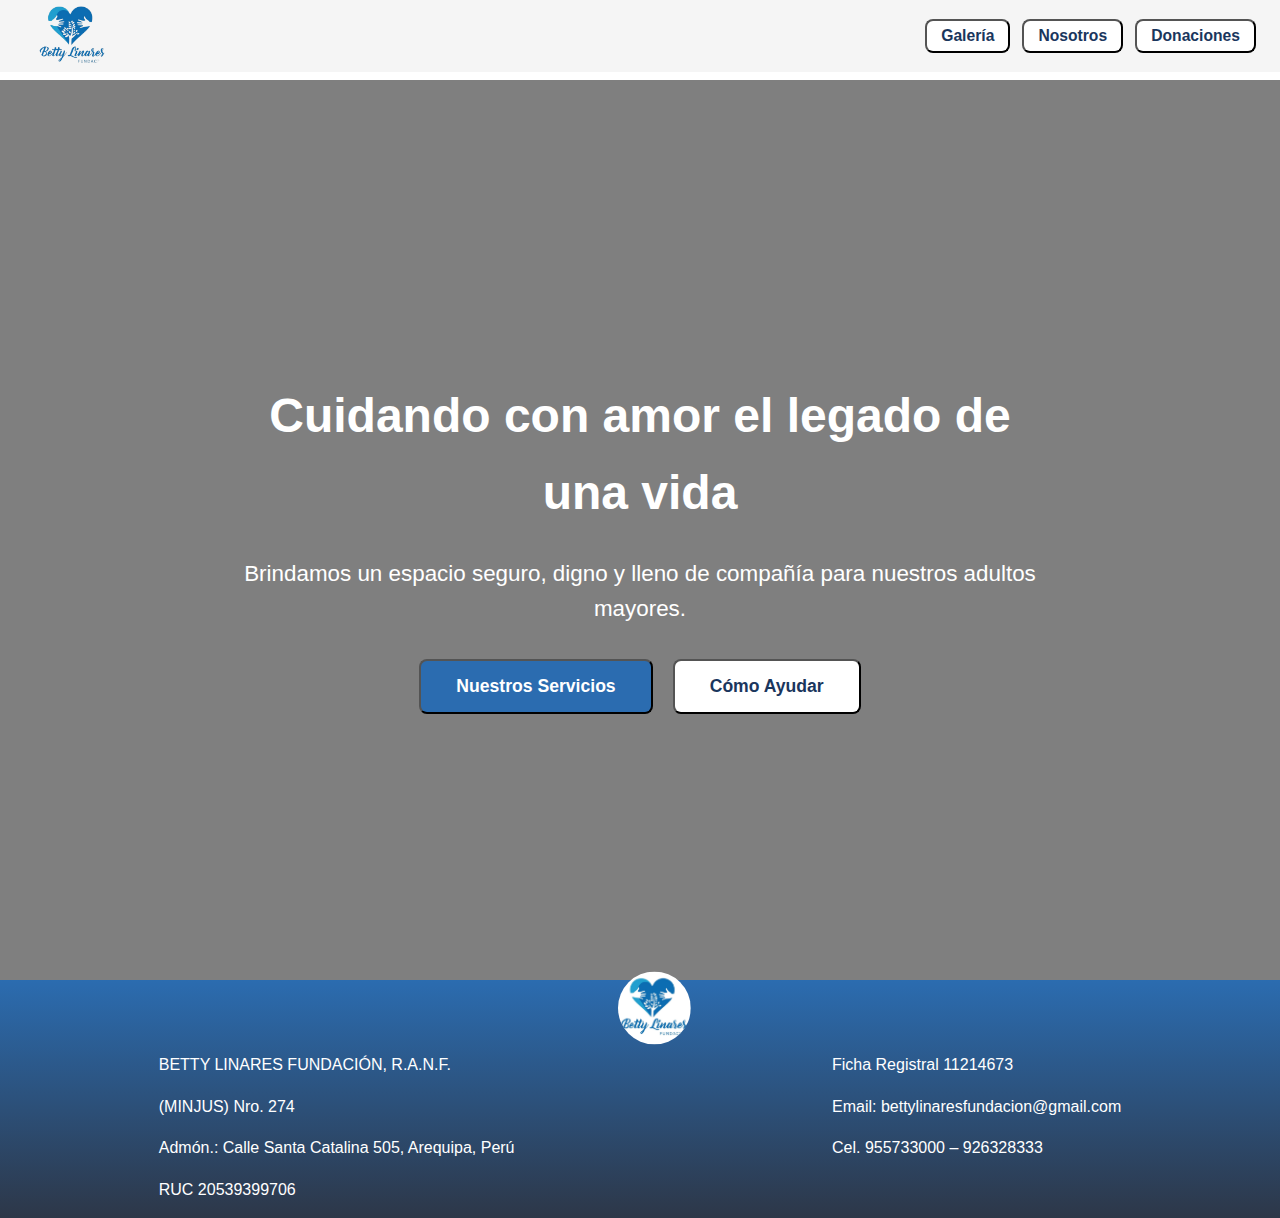
<file: index.html>
<!DOCTYPE html>
<html lang="es">

<head>
    <meta charset="UTF-8">
    <meta name="viewport" content="width=device-width, initial-scale=1.0">
    <link rel="shortcut icon" href="./recursos/imagenes/logo/logo_.jpeg">
    <link rel="stylesheet" href="./recursos/estilos/estilos.css">
    <title>Fundación Betty Linares</title>
</head>

<body>
    <header>
        <nav class="navbar">
            <img class="logo" src="./recursos/imagenes/logo/logo_preview.png" alt="Logo Fundación Betty Linares">
            <button class="navbar-toggle" aria-label="Abrir menú" aria-expanded="false">
                <span></span>
                <span></span>
                <span></span>
            </button>
            <div class="navbar-links">
                <button id="galeria" data-url="./recursos/vistas/galeria.html" class="btn btn-secondary">Galería</button>
                <button id="nosotros" data-url="./recursos/vistas/nosotros.html" class="btn btn-secondary">Nosotros</button>
                <button id="donaciones" data-url="./recursos/vistas/donaciones.html" class="btn btn-secondary">Donaciones</button>
            </div>
        </nav>
    </header>

    <section class="hero">
        <div class="hero-content">
            <h1>Cuidando con amor el legado de una vida</h1>
            <p>Brindamos un espacio seguro, digno y lleno de compañía para nuestros adultos mayores.</p>

            <div class="cta-group">
                <button id="servicios" data-url="./recursos/vistas/servicios.html" class="btn btn-primary">Nuestros Servicios</button>
                <button id="contacto" data-url="./recursos/vistas/ayudar.html" class="btn btn-secondary">Cómo Ayudar</button>
            </div>
        </div>
    </section>

    <footer>
        <img src="./recursos/imagenes/logo/logo_.jpeg" alt="" class="logo">
        <div class="contenedor_footer_div">
            <div class="footer_div">
                <p>BETTY LINARES FUNDACIÓN, R.A.N.F.
                <p>(MINJUS) Nro. 274</p>
                <p>Admón.: Calle Santa Catalina 505, Arequipa, Perú</p>
                <p>RUC 20539399706</p>
            </div>
            <div class="footer_div">
                <p>Ficha Registral 11214673</p>
                <p>Email:  bettylinaresfundacion@gmail.com</p>
                <p>Cel. 955733000 – 926328333</p>
            </div>
        </div>
    </footer>


    <script src="./recursos/funcionalidades/app.js"></script>
</body>

</html>
</file>
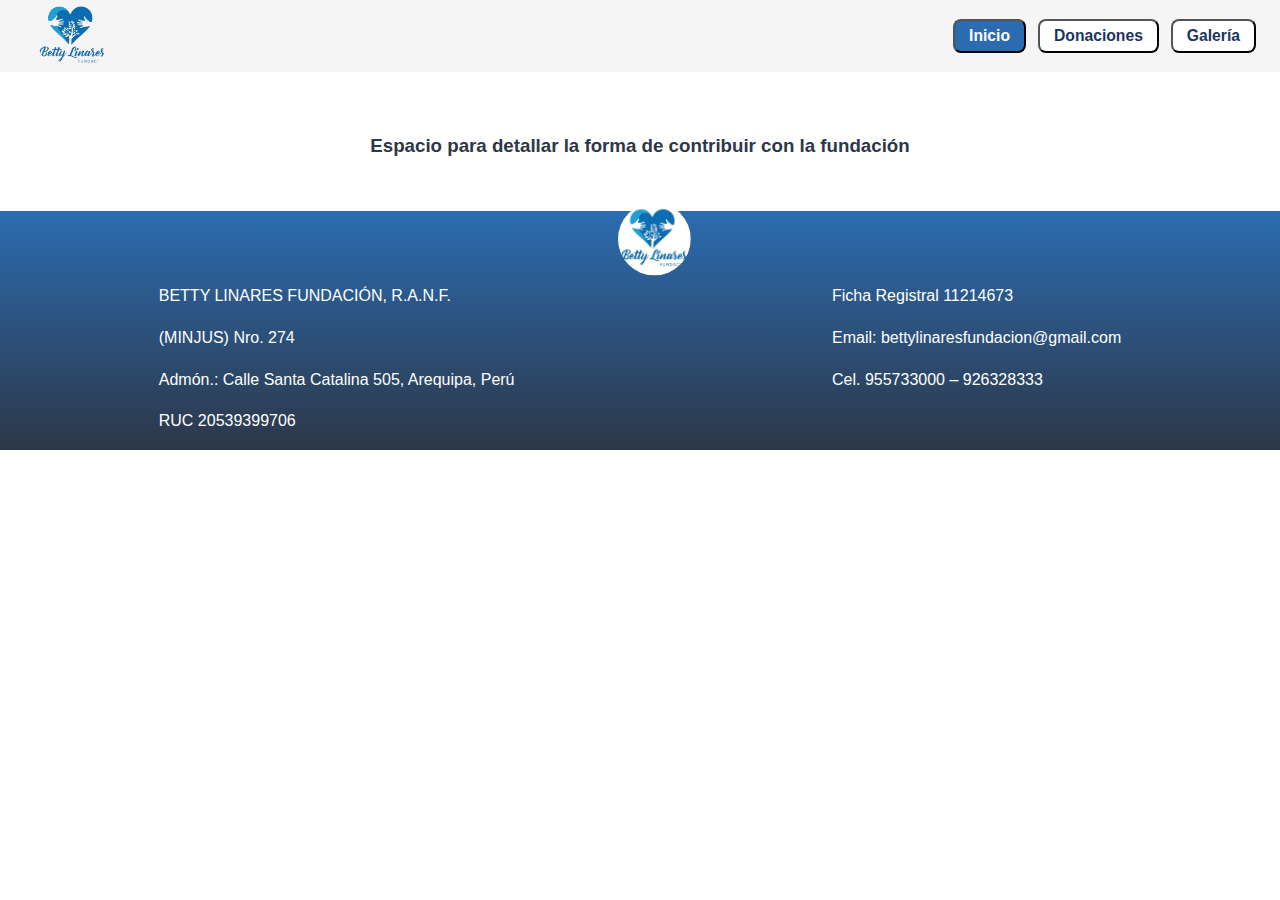
<file: recursos/vistas/ayudar.html>
<!DOCTYPE html>
<html lang="es">
<head>
    <meta charset="UTF-8">
    <meta name="viewport" content="width=device-width, initial-scale=1.0">
    <link rel="shortcut icon" href="../imagenes/logo/logo_preview.png">
    <link rel="stylesheet" href="../estilos/estilos.css">
    <title>Fundación Betty Linares</title>
</head>
<body>
    <header>
        <nav class="navbar">
            <img class="logo" src="../imagenes/logo/logo_preview.png" alt="Logo Fundación Betty Linares">
            <button class="navbar-toggle" aria-label="Abrir menú" aria-expanded="false">
                <span></span>
                <span></span>
                <span></span>
            </button>
            <div class="navbar-links">
                <button id="inicio" data-url="../../index.html" class="btn btn-primary">Inicio</button>
                <button id="nosotros" data-url="./donaciones.html" class="btn btn-secondary">Donaciones</button>
                <button id="galeria" data-url="./galeria.html" class="btn btn-secondary">Galería</button>
            </div>
        </nav>
    </header>

    <main>
        <section class="galeria">
            <div class="titulo"><h3>Espacio para detallar la forma de contribuir con la fundación</h3></div>
        </section>
    </main>
    
    <footer>
        <img src="../imagenes/logo/logo_.jpeg" alt="" class="logo">
        <div>
            <div>
                <p>BETTY LINARES FUNDACIÓN, R.A.N.F.
                <p>(MINJUS) Nro. 274</p>
                <p>Admón.: Calle Santa Catalina 505, Arequipa, Perú</p>
                <p>RUC 20539399706</p>
            </div>
            <div >
                <p>Ficha Registral 11214673</p>
                <p>Email:  bettylinaresfundacion@gmail.com</p>
                <p>Cel. 955733000 – 926328333</p>
            </div>
        </div>
    </footer>

    <script src="../funcionalidades/app.js"></script>
</body>
</html>
</file>
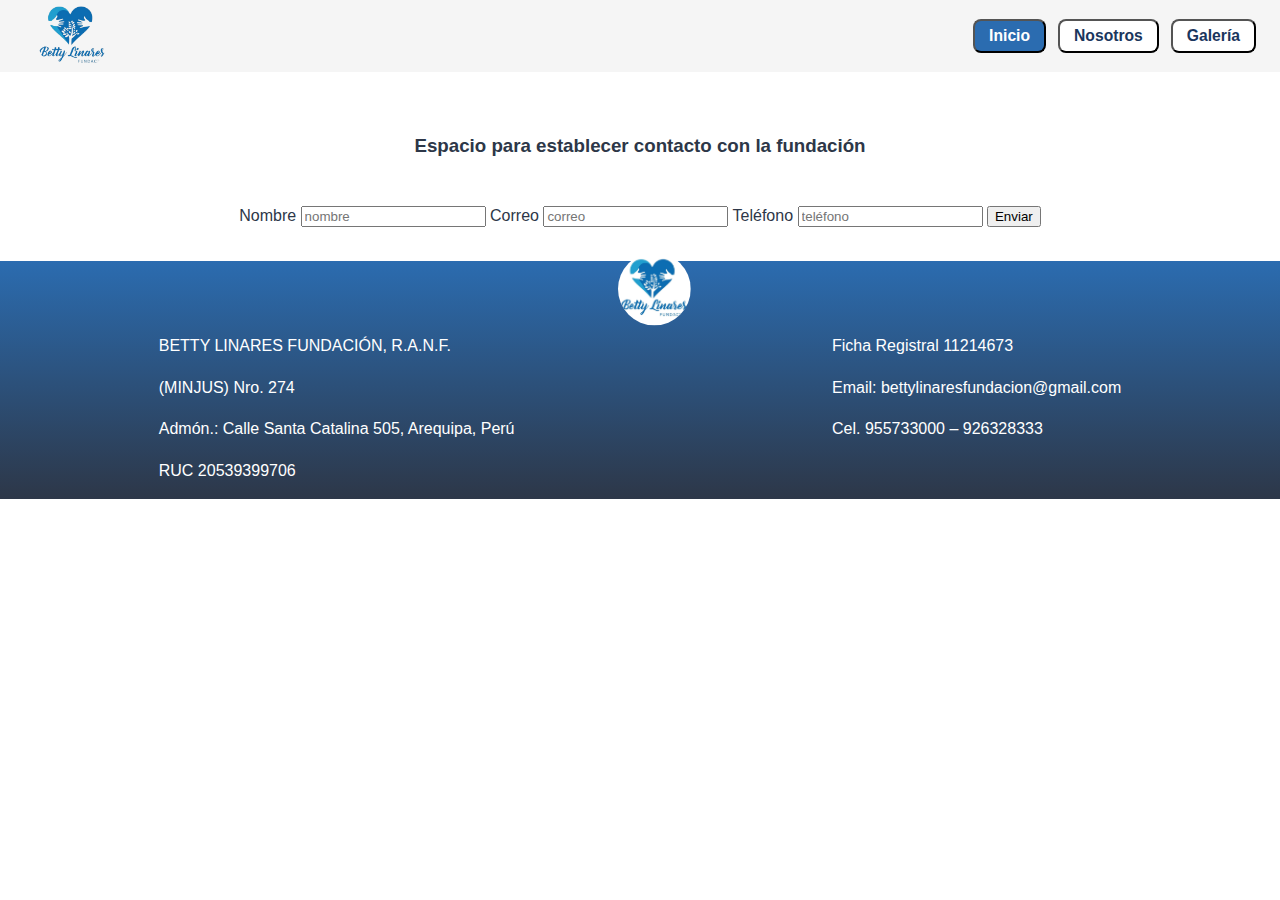
<file: recursos/vistas/contacto.html>
<!DOCTYPE html>
<html lang="es">
<head>
    <meta charset="UTF-8">
    <meta name="viewport" content="width=device-width, initial-scale=1.0">
    <link rel="shortcut icon" href="../imagenes/logo/logo_preview.png">
    <link rel="stylesheet" href="../estilos/estilos.css">
    <title>Fundación Betty Linares</title>
</head>
<body>
    <header>
        <nav class="navbar">
            <img class="logo" src="../imagenes/logo/logo_preview.png" alt="Logo Fundación Betty Linares">
            <button class="navbar-toggle" aria-label="Abrir menú" aria-expanded="false">
                <span></span>
                <span></span>
                <span></span>
            </button>
            <div class="navbar-links">
                <button id="inicio" data-url="../../index.html" class="btn btn-primary">Inicio</button>
                <button id="nosotros" data-url="./nosotros.html" class="btn btn-secondary">Nosotros</button>
                <button id="galeria" data-url="./galeria.html" class="btn btn-secondary">Galería</button>
            </div>
        </nav>
    </header>

    <section class="galeria">
        <div class="titulo"><h3>Espacio para establecer contacto con la fundación</h3></div>
        <form action="">
            <label for="nombre">Nombre</label>
            <input type="text" placeholder="nombre" name="nombre" id="nombre">
            <label for="correo">Correo</label>
            <input type="email" placeholder="correo" name="correo" id="correo">
            <label for="tel">Teléfono</label>
            <input type="tel" placeholder="teléfono" name="tel" id="tel">
            <button>Enviar</button>
        </form>
    </section>
    
    <footer>
        <img src="../imagenes/logo/logo_.jpeg" alt="" class="logo">
        <div>
            <div>
                <p>BETTY LINARES FUNDACIÓN, R.A.N.F.
                <p>(MINJUS) Nro. 274</p>
                <p>Admón.: Calle Santa Catalina 505, Arequipa, Perú</p>
                <p>RUC 20539399706</p>
            </div>
            <div >
                <p>Ficha Registral 11214673</p>
                <p>Email:  bettylinaresfundacion@gmail.com</p>
                <p>Cel. 955733000 – 926328333</p>
            </div>
        </div>
    </footer>

    <script src="../funcionalidades/app.js"></script>
</body>
</html>
</file>
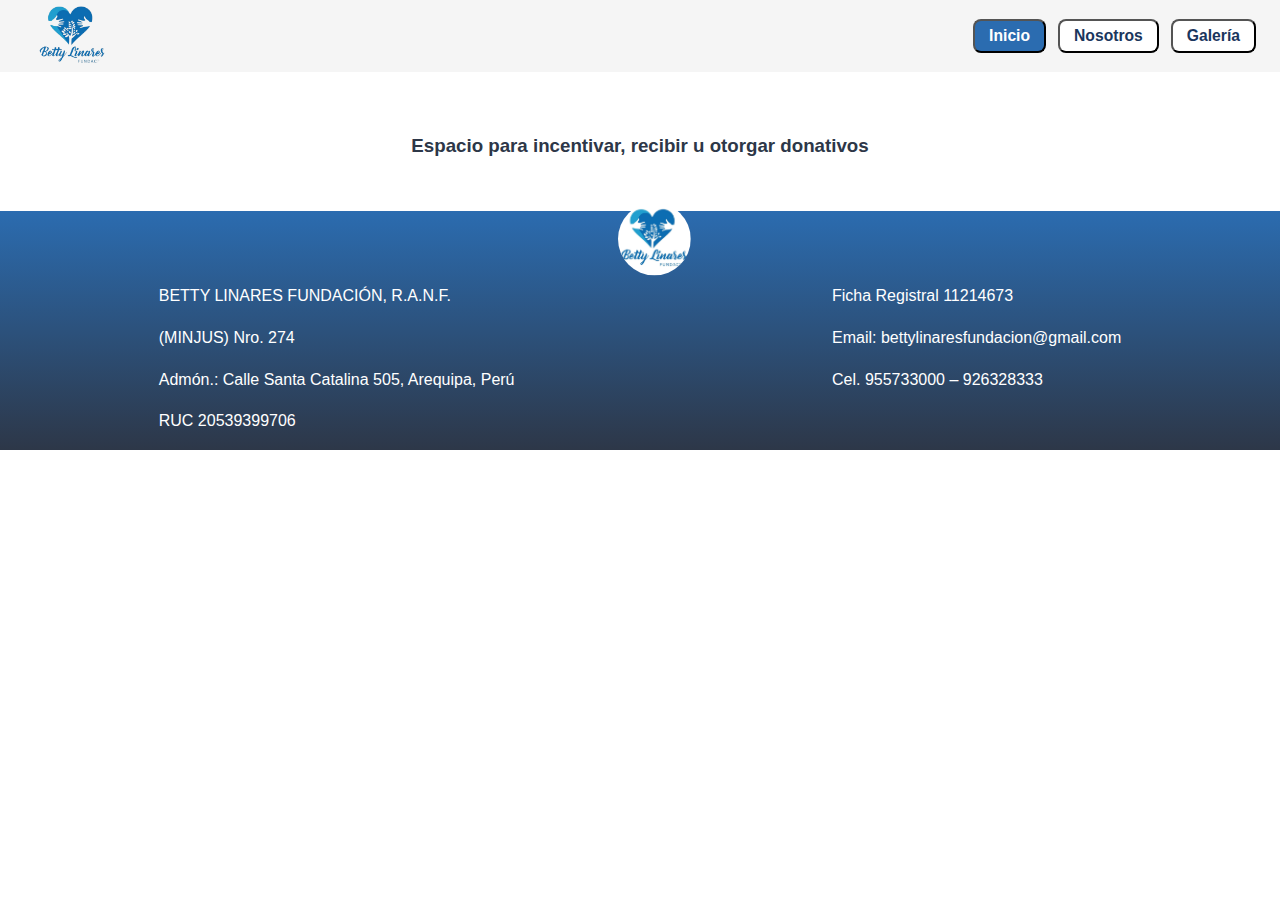
<file: recursos/vistas/donaciones.html>
<!DOCTYPE html>
<html lang="es">
<head>
    <meta charset="UTF-8">
    <meta name="viewport" content="width=device-width, initial-scale=1.0">
    <link rel="shortcut icon" href="../imagenes/logo/logo_preview.png">
    <link rel="stylesheet" href="../estilos/estilos.css">
    <title>Fundación Betty Linares</title>
</head>
<body>
    <header>
        <nav class="navbar">
            <img class="logo" src="../imagenes/logo/logo_preview.png" alt="Logo Fundación Betty Linares">
            <button class="navbar-toggle" aria-label="Abrir menú" aria-expanded="false">
                <span></span>
                <span></span>
                <span></span>
            </button>
            <div class="navbar-links">
                <button id="inicio" data-url="../../index.html" class="btn btn-primary">Inicio</button>
                <button id="nosotros" data-url="./nosotros.html" class="btn btn-secondary">Nosotros</button>
                <button id="galeria" data-url="./galeria.html" class="btn btn-secondary">Galería</button>
            </div>
        </nav>
    </header>

    <section class="galeria">
        <div class="titulo"><h3>Espacio para incentivar, recibir u otorgar donativos</h3></div>
    </section>

    <footer>
        <img src="../imagenes/logo/logo_.jpeg" alt="" class="logo">
        <div>
            <div>
                <p>BETTY LINARES FUNDACIÓN, R.A.N.F.
                <p>(MINJUS) Nro. 274</p>
                <p>Admón.: Calle Santa Catalina 505, Arequipa, Perú</p>
                <p>RUC 20539399706</p>
            </div>
            <div >
                <p>Ficha Registral 11214673</p>
                <p>Email:  bettylinaresfundacion@gmail.com</p>
                <p>Cel. 955733000 – 926328333</p>
            </div>
        </div>
    </footer>

    <script src="../funcionalidades/app.js"></script>
</body>
</html>
</file>
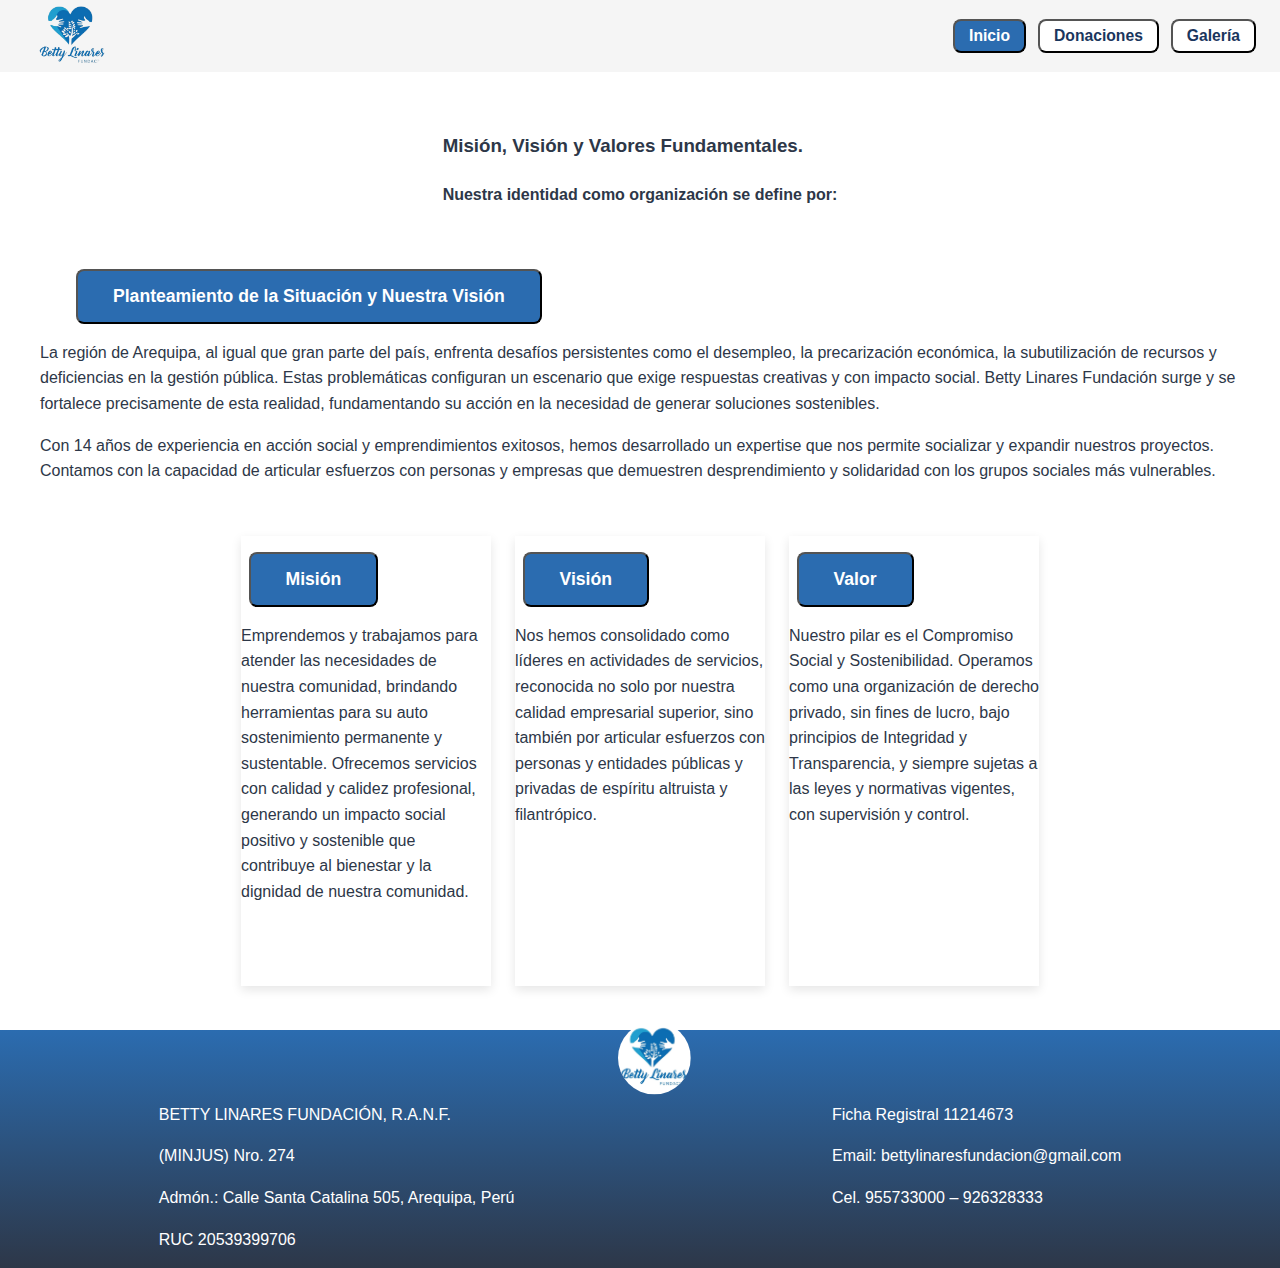
<file: recursos/vistas/nosotros.html>
<!DOCTYPE html>
<html lang="es">
<head>
    <meta charset="UTF-8">
    <meta name="viewport" content="width=device-width, initial-scale=1.0">
    <link rel="shortcut icon" href="../imagenes/logo/logo_preview.png">
    <link href="https://cdn.jsdelivr.net/npm/bootstrap@5.3.8/dist/css/bootstrap.min.css" rel="stylesheet" integrity="sha384-sRIl4kxILFvY47J16cr9ZwB07vP4J8+LH7qKQnuqkuIAvNWLzeN8tE5YBujZqJLB" crossorigin="anonymous">
    <link rel="stylesheet" href="../estilos/estilos.css">
    <title>Fundación Betty Linares</title>
</head>
<body>
    <header>
        <nav class="navbar">
            <img class="logo" src="../imagenes/logo/logo_preview.png" alt="Logo Fundación Betty Linares">
            <button class="navbar-toggle" aria-label="Abrir menú" aria-expanded="false">
                <span></span>
                <span></span>
                <span></span>
            </button>
            <div class="navbar-links">
                <button id="inicio" data-url="../../index.html" class="btn btn-primary">Inicio</button>
                <button id="nosotros" data-url="./donaciones.html" class="btn btn-secondary">Donaciones</button>
                <button id="galeria" data-url="./galeria.html" class="btn btn-secondary">Galería</button>
            </div>
        </nav>
    </header>

    <section class="galeria">
        <div class="titulo">
            <h3>Misión, Visión y Valores Fundamentales.</h3>    
            <h4>Nuestra identidad como organización se define por:</h4>
        </div>

        <div class="nosotros">
            <p class="d-inline-flex gap-5">
                <button class="btn btn-primary" type="button">Planteamiento de la Situación y Nuestra Visión</button>
            </p>
            <div class="col">
                <div class="card card-body">
                    <p loading="lazy">La región de Arequipa, al igual que gran parte del país, enfrenta desafíos persistentes como el desempleo, la precarización económica, la subutilización de recursos y deficiencias en la gestión pública. Estas problemáticas configuran un escenario que exige respuestas creativas y con impacto social. Betty Linares Fundación surge y se fortalece precisamente de esta realidad, fundamentando su acción en la necesidad de generar soluciones sostenibles.</p>
                    <p>Con 14 años de experiencia en acción social y emprendimientos exitosos, hemos desarrollado un expertise que nos permite socializar y expandir nuestros proyectos. Contamos con la capacidad de articular esfuerzos con personas y empresas que demuestren desprendimiento y solidaridad con los grupos sociales más vulnerables.</p>
                </div>
            </div>
        </div>

        <div class="contenedor_nosotros">
            <div class="grid_nosotros">
                <div class="item_nosotros">
                    <p class="d-inline-flex gap-5 boton_mvv">
                        <button class="btn btn-primary" type="button" data-bs-toggle="collapse" data-bs-target="#collapseExample" aria-expanded="false" aria-controls="collapseExample">Misión</button>
                    </p>
                    <div class="collapse" id="collapseExample">
                        <div class="card card-body nosotros">
                            <p loading="lazy">Emprendemos y trabajamos para atender las necesidades de nuestra comunidad, brindando herramientas para su auto sostenimiento permanente y sustentable. Ofrecemos servicios con calidad y calidez profesional, generando un impacto social positivo y sostenible que contribuye al bienestar y la dignidad de nuestra comunidad.</p>
                        </div>
                    </div>
                </div>

                <div class="item_nosotros">
                    <p class="d-inline-flex gap-1">
                        <button class="btn btn-primary" type="button" data-bs-toggle="collapse" data-bs-target="#collapseExample_2" aria-expanded="false" aria-controls="collapseExample">Visión</button>
                    </p>
                    <div class="collapse" id="collapseExample_2">
                        <div class="card card-body nosotros">
                            <p loading="lazy">Nos hemos consolidado como líderes en actividades de servicios, reconocida no solo por nuestra calidad empresarial superior, sino también por articular esfuerzos con personas y entidades públicas y privadas de espíritu altruista y filantrópico.</p>
                        </div>
                    </div>
                </div>

                <div class="item_nosotros">
                    <p class="d-inline-flex gap-1">
                        <button class="btn btn-primary" type="button" data-bs-toggle="collapse" data-bs-target="#collapseExample_3" aria-expanded="false" aria-controls="collapseExample">Valor</button>
                    </p>
                    <div class="collapse" id="collapseExample_3">
                        <div class="card card-body nosotros">
                            <p loading="lazy">Nuestro pilar es el Compromiso Social y Sostenibilidad. Operamos como una organización de derecho privado, sin fines de lucro, bajo principios de Integridad y Transparencia, y siempre sujetas a las leyes y normativas vigentes, con supervisión y control.</p>
                        </div>
                    </div>
                </div>
            </div>
        </div>
    </section>

    <footer>
        <img src="../imagenes/logo/logo_.jpeg" alt="" class="logo">
        <div>
            <div>
                <p>BETTY LINARES FUNDACIÓN, R.A.N.F.
                <p>(MINJUS) Nro. 274</p>
                <p>Admón.: Calle Santa Catalina 505, Arequipa, Perú</p>
                <p>RUC 20539399706</p>
            </div>
            <div >
                <p>Ficha Registral 11214673</p>
                <p>Email:  bettylinaresfundacion@gmail.com</p>
                <p>Cel. 955733000 – 926328333</p>
            </div>
        </div>
    </footer>

    <script src="https://cdn.jsdelivr.net/npm/bootstrap@5.3.8/dist/js/bootstrap.bundle.min.js" integrity="sha384-FKyoEForCGlyvwx9Hj09JcYn3nv7wiPVlz7YYwJrWVcXK/BmnVDxM+D2scQbITxI" crossorigin="anonymous"></script>
    <script src="../funcionalidades/app.js"></script>
</body>
</html>
</file>
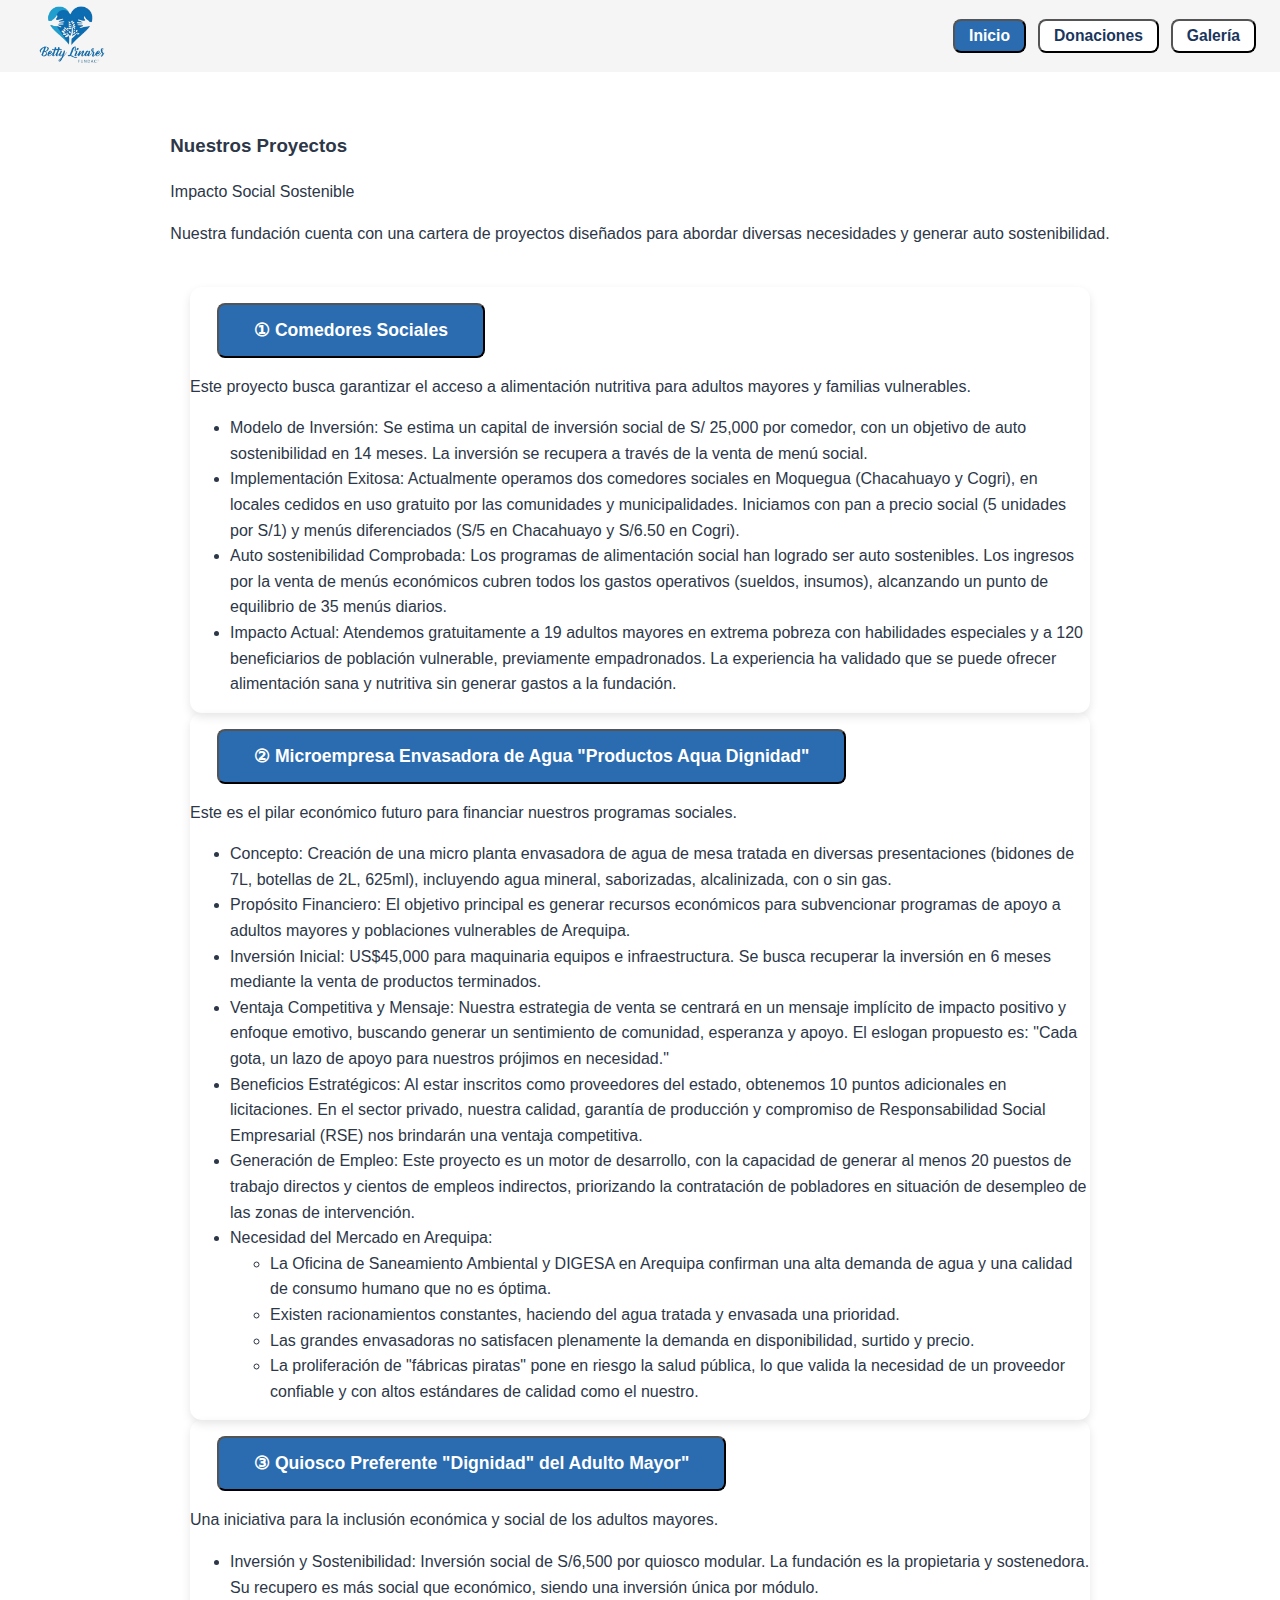
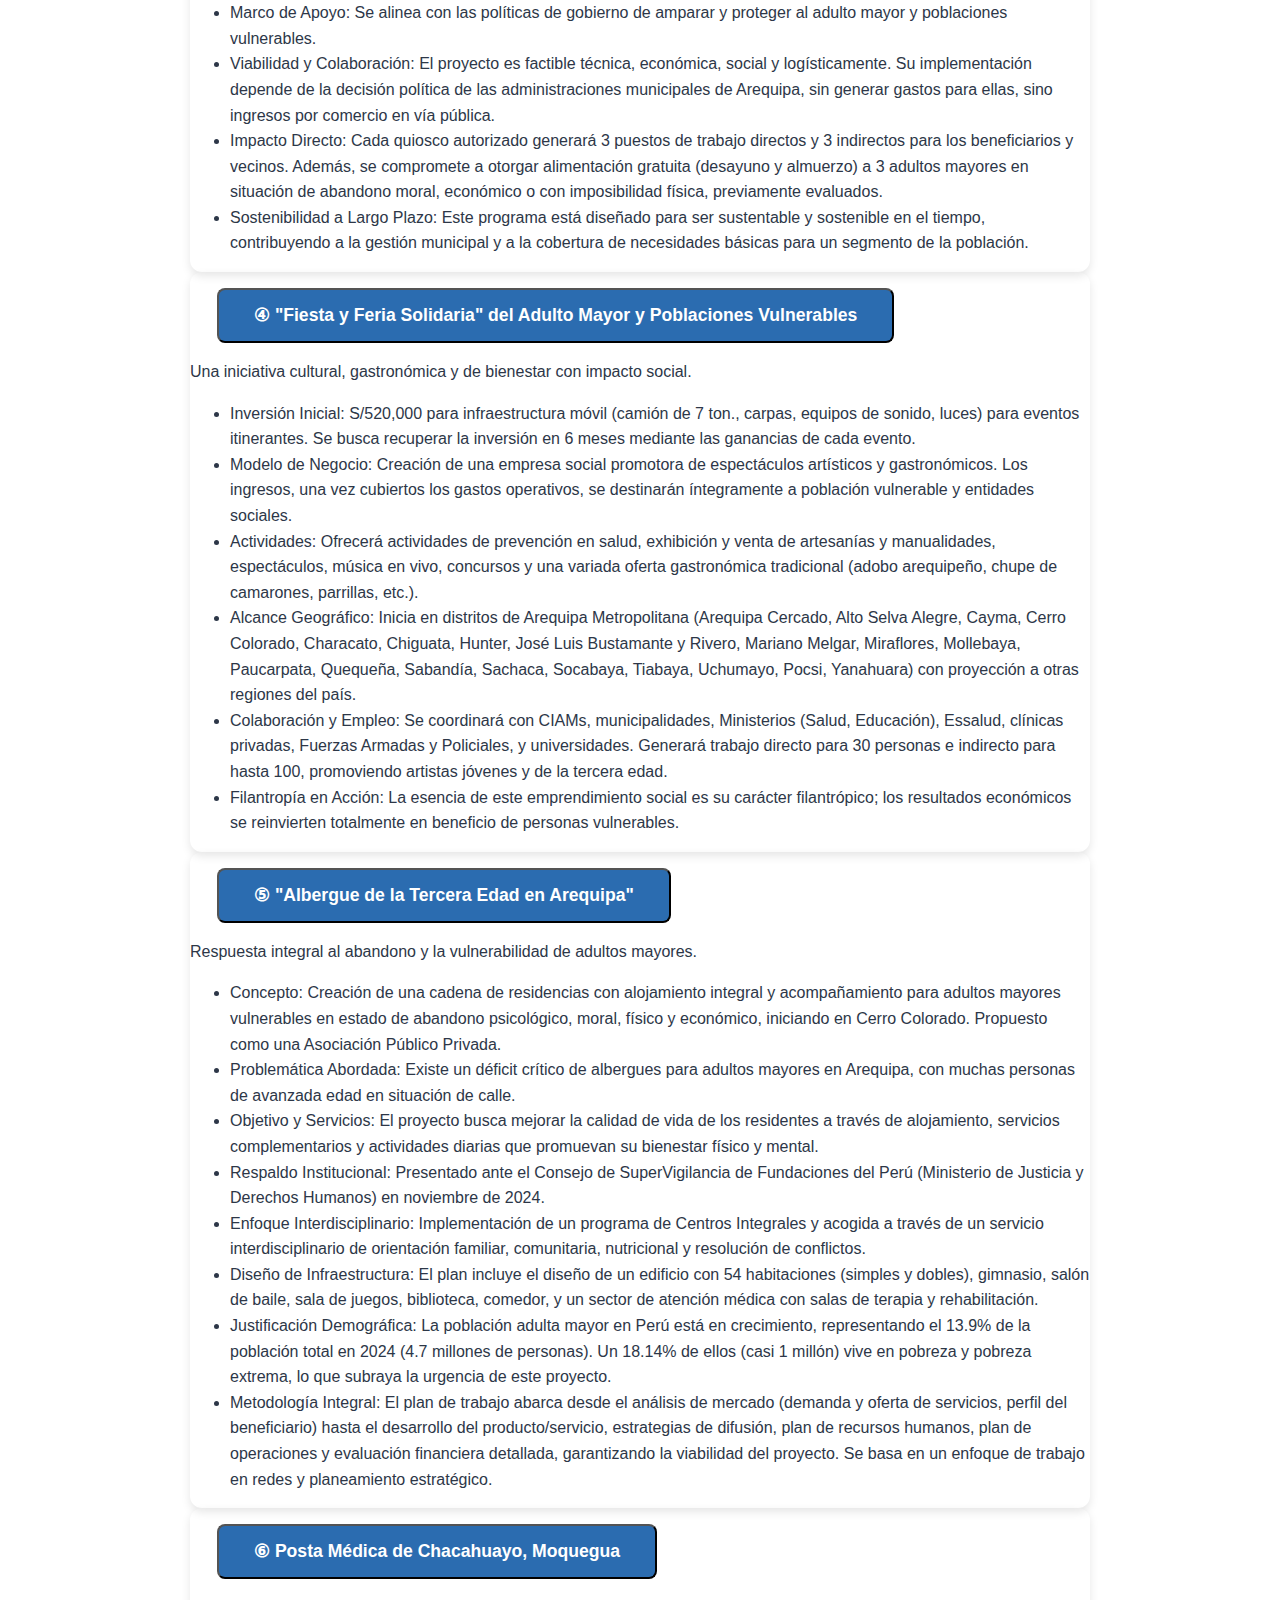
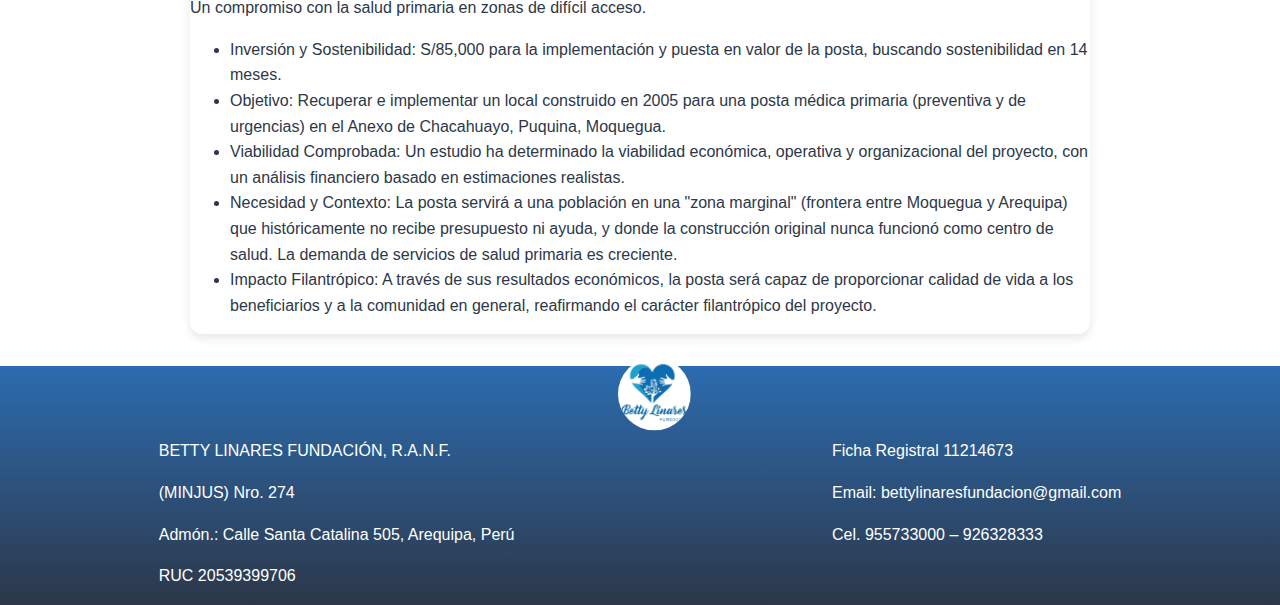
<file: recursos/vistas/servicios.html>
<!DOCTYPE html>
<html lang="es">
<head>
    <meta charset="UTF-8">
    <meta name="viewport" content="width=device-width, initial-scale=1.0">
    <link rel="shortcut icon" href="../imagenes/logo/logo_preview.png">
    <link rel="stylesheet" href="../estilos/estilos.css">
    <title>Fundación Betty Linares</title>
</head>
<body>
    <header>
        <nav class="navbar">
            <img class="logo" src="../imagenes/logo/logo_preview.png" alt="Logo Fundación Betty Linares">
            <button class="navbar-toggle" aria-label="Abrir menú" aria-expanded="false">
                <span></span>
                <span></span>
                <span></span>
            </button>
            <div class="navbar-links">
                <button id="inicio" data-url="../../index.html" class="btn btn-primary">Inicio</button>
                <button id="nosotros" data-url="./donaciones.html" class="btn btn-secondary">Donaciones</button>
                <button id="galeria" data-url="./galeria.html" class="btn btn-secondary">Galería</button>
            </div>
        </nav>
    </header>

    <section class="galeria">
        <div class="titulo">
            <h3>Nuestros Proyectos</h3>
            <p>Impacto Social Sostenible</p>
            <p>Nuestra fundación cuenta con una cartera de proyectos diseñados para abordar diversas necesidades y generar auto sostenibilidad.</p>
        </div>
        <div class="grid_servicios">
            <div class="servicios">
                <p class="d-inline-flex gap-5">
                    <button class="btn btn-primary" type="button" data-bs-toggle="collapse" data-bs-target="#collapseExample" aria-expanded="false" aria-controls="collapseExample">
                        ① Comedores Sociales
                    </button>
                </p>
                <div class="collapse" id="collapseExample">
                    <div class="card card-body">
                        <p loading="lazy">Este proyecto busca garantizar el acceso a alimentación nutritiva para adultos mayores y familias vulnerables.</p>
                        <ul>
                            <li>Modelo de Inversión: Se estima un capital de inversión social de S/ 25,000 por comedor, con un objetivo de auto sostenibilidad en 14 meses. La inversión se recupera a través de la venta de menú social.</li>
                            <li>Implementación Exitosa: Actualmente operamos dos comedores sociales en Moquegua (Chacahuayo y Cogri), en locales cedidos en uso gratuito por las comunidades y municipalidades. Iniciamos con pan a precio social (5 unidades por S/1) y menús diferenciados (S/5 en Chacahuayo y S/6.50 en Cogri).</li>
                            <li>Auto sostenibilidad Comprobada: Los programas de alimentación social han logrado ser auto sostenibles. Los ingresos por la venta de menús económicos cubren todos los gastos operativos (sueldos, insumos), alcanzando un punto de equilibrio de 35 menús diarios.</li>
                            <li>Impacto Actual: Atendemos gratuitamente a 19 adultos mayores en extrema pobreza con habilidades especiales y a 120 beneficiarios de población vulnerable, previamente empadronados. La experiencia ha validado que se puede ofrecer alimentación sana y nutritiva sin generar gastos a la fundación.</li>
                        </ul>
                    </div>
                </div>
            </div>

            <div class="servicios">
                <p class="d-inline-flex gap-5">
                    <button class="btn btn-primary" type="button" data-bs-toggle="collapse" data-bs-target="#collapseExample" aria-expanded="false" aria-controls="collapseExample">
                        ②  Microempresa Envasadora de Agua "Productos Aqua Dignidad"
                    </button>
                </p>
                <div class="collapse" id="collapseExample">
                    <div class="card card-body">
                        <p loading="lazy">Este es el pilar económico futuro para financiar nuestros programas sociales.</p>
                        <ul>
                            <li>Concepto: Creación de una micro planta envasadora de agua de mesa tratada en diversas presentaciones (bidones de 7L, botellas de 2L, 625ml), incluyendo agua mineral, saborizadas, alcalinizada, con o sin gas.</li>
                            <li>Propósito Financiero: El objetivo principal es generar recursos económicos para subvencionar programas de apoyo a adultos mayores y poblaciones vulnerables de Arequipa.</li>
                            <li>Inversión Inicial: US$45,000 para maquinaria equipos e infraestructura. Se busca recuperar la inversión en 6 meses mediante la venta de productos terminados.</li>
                            <li>Ventaja Competitiva y Mensaje: Nuestra estrategia de venta se centrará en un mensaje implícito de impacto positivo y enfoque emotivo, buscando generar un sentimiento de comunidad, esperanza y apoyo. El eslogan propuesto es: "Cada gota, un lazo de apoyo para nuestros prójimos en necesidad."</li>
                            <li>Beneficios Estratégicos: Al estar inscritos como proveedores del estado, obtenemos 10 puntos adicionales en licitaciones. En el sector privado, nuestra calidad, garantía de producción y compromiso de Responsabilidad Social Empresarial (RSE) nos brindarán una ventaja competitiva.</li>
                            <li>Generación de Empleo: Este proyecto es un motor de desarrollo, con la capacidad de generar al menos 20 puestos de trabajo directos y cientos de empleos indirectos, priorizando la contratación de pobladores en situación de desempleo de las zonas de intervención.</li>
                            <li>Necesidad del Mercado en Arequipa:
                                <ul>
                                    <li>La Oficina de Saneamiento Ambiental y DIGESA en Arequipa confirman una alta demanda de agua y una calidad de consumo humano que no es óptima.</li>
                                    <li>Existen racionamientos constantes, haciendo del agua tratada y envasada una prioridad.</li>
                                    <li>Las grandes envasadoras no satisfacen plenamente la demanda en disponibilidad, surtido y precio.</li>
                                    <li>La proliferación de "fábricas piratas" pone en riesgo la salud pública, lo que valida la necesidad de un proveedor confiable y con altos estándares de calidad como el nuestro.</li>
                                </ul>
                            </li>
                        </ul>
                    </div>
                </div>
            </div>

            <div class="servicios">
                <p class="d-inline-flex gap-5">
                    <button class="btn btn-primary" type="button" data-bs-toggle="collapse" data-bs-target="#collapseExample" aria-expanded="false" aria-controls="collapseExample">
                        ③ Quiosco Preferente "Dignidad" del Adulto Mayor"
                    </button>
                </p>
                <div class="collapse" id="collapseExample">
                    <div class="card card-body">
                        <p loading="lazy">Una iniciativa para la inclusión económica y social de los adultos mayores.</p>
                        <ul>
                            <li>Inversión y Sostenibilidad: Inversión social de S/6,500 por quiosco modular. La fundación es la propietaria y sostenedora. Su recupero es más social que económico, siendo una inversión única por módulo.</li>
                            <li>Marco de Apoyo: Se alinea con las políticas de gobierno de amparar y proteger al adulto mayor y poblaciones vulnerables.</li>
                            <li>Viabilidad y Colaboración: El proyecto es factible técnica, económica, social y logísticamente. Su implementación depende de la decisión política de las administraciones municipales de Arequipa, sin generar gastos para ellas, sino ingresos por comercio en vía pública.</li>
                            <li>Impacto Directo: Cada quiosco autorizado generará 3 puestos de trabajo directos y 3 indirectos para los beneficiarios y vecinos. Además, se compromete a otorgar alimentación gratuita (desayuno y almuerzo) a 3 adultos mayores en situación de abandono moral, económico o con imposibilidad física, previamente evaluados.</li>
                            <li>Sostenibilidad a Largo Plazo: Este programa está diseñado para ser sustentable y sostenible en el tiempo, contribuyendo a la gestión municipal y a la cobertura de necesidades básicas para un segmento de la población.</li>
                        </ul>
                    </div>
                </div>
            </div>

            <div class="servicios">
                <p class="d-inline-flex gap-5">
                    <button class="btn btn-primary" type="button" data-bs-toggle="collapse" data-bs-target="#collapseExample" aria-expanded="false" aria-controls="collapseExample">
                        ④ "Fiesta y Feria Solidaria" del Adulto Mayor y Poblaciones Vulnerables
                    </button>
                </p>
                <div class="collapse" id="collapseExample">
                    <div class="card card-body">
                        <p loading="lazy">Una iniciativa cultural, gastronómica y de bienestar con impacto social.</p>
                        <ul>
                            <li>Inversión Inicial: S/520,000 para infraestructura móvil (camión de 7 ton., carpas, equipos de sonido, luces) para eventos itinerantes. Se busca recuperar la inversión en 6 meses mediante las ganancias de cada evento.</li>
                            <li>Modelo de Negocio: Creación de una empresa social promotora de espectáculos artísticos y gastronómicos. Los ingresos, una vez cubiertos los gastos operativos, se destinarán íntegramente a población vulnerable y entidades sociales.</li>
                            <li>Actividades: Ofrecerá actividades de prevención en salud, exhibición y venta de artesanías y manualidades, espectáculos, música en vivo, concursos y una variada oferta gastronómica tradicional (adobo arequipeño, chupe de camarones, parrillas, etc.).</li>
                            <li>Alcance Geográfico: Inicia en distritos de Arequipa Metropolitana (Arequipa Cercado, Alto Selva Alegre, Cayma, Cerro Colorado, Characato, Chiguata, Hunter, José Luis Bustamante y Rivero, Mariano Melgar, Miraflores, Mollebaya, Paucarpata, Quequeña, Sabandía, Sachaca, Socabaya, Tiabaya, Uchumayo, Pocsi, Yanahuara) con proyección a otras regiones del país.</li>
                            <li>Colaboración y Empleo: Se coordinará con CIAMs, municipalidades, Ministerios (Salud, Educación), Essalud, clínicas privadas, Fuerzas Armadas y Policiales, y universidades. Generará trabajo directo para 30 personas e indirecto para hasta 100, promoviendo artistas jóvenes y de la tercera edad.</li>
                            <li>Filantropía en Acción: La esencia de este emprendimiento social es su carácter filantrópico; los resultados económicos se reinvierten totalmente en beneficio de personas vulnerables.</li>
                        </ul>
                    </div>
                </div>
            </div>

            <div class="servicios">
                <p class="d-inline-flex gap-5">
                    <button class="btn btn-primary" type="button" data-bs-toggle="collapse" data-bs-target="#collapseExample" aria-expanded="false" aria-controls="collapseExample">
                        ⑤ "Albergue de la Tercera Edad en Arequipa"
                    </button>
                </p>
                <div class="collapse" id="collapseExample">
                    <div class="card card-body">
                        <p loading="lazy">Respuesta integral al abandono y la vulnerabilidad de adultos mayores.</p>
                        <ul>
                            <li>Concepto: Creación de una cadena de residencias con alojamiento integral y acompañamiento para adultos mayores vulnerables en estado de abandono psicológico, moral, físico y económico, iniciando en Cerro Colorado. Propuesto como una Asociación Público Privada.</li>
                            <li>Problemática Abordada: Existe un déficit crítico de albergues para adultos mayores en Arequipa, con muchas personas de avanzada edad en situación de calle.</li>
                            <li>Objetivo y Servicios: El proyecto busca mejorar la calidad de vida de los residentes a través de alojamiento, servicios complementarios y actividades diarias que promuevan su bienestar físico y mental.</li>
                            <li>Respaldo Institucional: Presentado ante el Consejo de SuperVigilancia de Fundaciones del Perú (Ministerio de Justicia y Derechos Humanos) en noviembre de 2024.</li>
                            <li>Enfoque Interdisciplinario: Implementación de un programa de Centros Integrales y acogida a través de un servicio interdisciplinario de orientación familiar, comunitaria, nutricional y resolución de conflictos.</li>
                            <li>Diseño de Infraestructura: El plan incluye el diseño de un edificio con 54 habitaciones (simples y dobles), gimnasio, salón de baile, sala de juegos, biblioteca, comedor, y un sector de atención médica con salas de terapia y rehabilitación.</li>
                            <li>Justificación Demográfica: La población adulta mayor en Perú está en crecimiento, representando el 13.9% de la población total en 2024 (4.7 millones de personas). Un 18.14% de ellos (casi 1 millón) vive en pobreza y pobreza extrema, lo que subraya la urgencia de este proyecto.</li>
                            <li>Metodología Integral: El plan de trabajo abarca desde el análisis de mercado (demanda y oferta de servicios, perfil del beneficiario) hasta el desarrollo del producto/servicio, estrategias de difusión, plan de recursos humanos, plan de operaciones y evaluación financiera detallada, garantizando la viabilidad del proyecto. Se basa en un enfoque de trabajo en redes y planeamiento estratégico.</li>
                        </ul>
                    </div>
                </div>
            </div>

            <div class="servicios">
                <p class="d-inline-flex gap-5">
                    <button class="btn btn-primary" type="button" data-bs-toggle="collapse" data-bs-target="#collapseExample" aria-expanded="false" aria-controls="collapseExample">
                        ⑥ Posta Médica de Chacahuayo, Moquegua
                    </button>
                </p>
                <div class="collapse" id="collapseExample">
                    <div class="card card-body">
                        <p loading="lazy">Un compromiso con la salud primaria en zonas de difícil acceso.</p>
                        <ul>
                            <li>Inversión y Sostenibilidad: S/85,000 para la implementación y puesta en valor de la posta, buscando sostenibilidad en 14 meses.</li>
                            <li>Objetivo: Recuperar e implementar un local construido en 2005 para una posta médica primaria (preventiva y de urgencias) en el Anexo de Chacahuayo, Puquina, Moquegua.</li>
                            <li>Viabilidad Comprobada: Un estudio ha determinado la viabilidad económica, operativa y organizacional del proyecto, con un análisis financiero basado en estimaciones realistas.</li>
                            <li>Necesidad y Contexto: La posta servirá a una población en una "zona marginal" (frontera entre Moquegua y Arequipa) que históricamente no recibe presupuesto ni ayuda, y donde la construcción original nunca funcionó como centro de salud. La demanda de servicios de salud primaria es creciente.</li>
                            <li>Impacto Filantrópico: A través de sus resultados económicos, la posta será capaz de proporcionar calidad de vida a los beneficiarios y a la comunidad en general, reafirmando el carácter filantrópico del proyecto.</li>
                        </ul>
                    </div>
                </div>
            </div>

        </div>
    </section>

    <footer>
        <img src="../imagenes/logo/logo_.jpeg" alt="" class="logo">
        <div>
            <div>
                <p>BETTY LINARES FUNDACIÓN, R.A.N.F.
                <p>(MINJUS) Nro. 274</p>
                <p>Admón.: Calle Santa Catalina 505, Arequipa, Perú</p>
                <p>RUC 20539399706</p>
            </div>
            <div >
                <p>Ficha Registral 11214673</p>
                <p>Email:  bettylinaresfundacion@gmail.com</p>
                <p>Cel. 955733000 – 926328333</p>
            </div>
        </div>
    </footer>

    <script src="../funcionalidades/app.js"></script>
</body>
</html>
</file>
<file: recursos/estilos/estilos.css>
/* Variables para cambiar colores rápido */
:root {
  --azul-confianza: #1a365d;
  --verde-calidez: #d1fae5;
  --texto-oscuro: #2d3748;
  --blanco: #ffffff;
  --boton-cta: #2b6cb0;
}

body {
  margin: 0;
  font-family: "Segoe UI", Tahoma, Geneva, Verdana, sans-serif;
  color: var(--texto-oscuro);
  line-height: 1.6;
  padding-top: 80px;
}

/* Hero Section */
.hero {
  display: flex;
  align-items: center;
  justify-content: center;
  min-height: calc(100vh - 80px);
  background:
    linear-gradient(rgba(0, 0, 0, 0.5), rgba(0, 0, 0, 0.5)),
    url("https://empleosurgentes.com/wp-content/uploads/2020/09/cuidadora-de-ancianos-cuidadora-para-geriatrico-cuidadora-de-adultos-mayores-home-care-geriatric-assistant.jpeg") no-repeat center center/cover;
  color: var(--blanco);
  text-align: center;
  padding: 2.5rem 1.5rem;
}

.hero-content {
  max-width: 800px;
  padding: 0 0.5rem;
}

.hero h1 {
  font-size: 3rem; /* Texto grande para legibilidad */
  margin-bottom: 1.5rem;
  font-weight: 800;
}

.hero p {
  font-size: 1.4rem;
  margin-bottom: 2rem;
}

/* Botones */
.cta-group {
  display: flex;
  gap: 20px;
  justify-content: center;
  flex-wrap: wrap;
}

.btn {
  padding: 15px 35px;
  border-radius: 8px;
  text-decoration: none;
  font-weight: bold;
  font-size: 1.1rem;
  transition: transform 0.2s;
}

.btn:hover {
  transform: scale(1.05);
}

.btn-primary {
  background-color: var(--boton-cta);
  color: white;
}

.btn-secondary {
  background-color: var(--blanco);
  color: var(--azul-confianza);
}

/* Estilos personalizados */
header {
  background: #f5f5f5;
  position: fixed;
  top: 0;
  left: 0;
  right: 0;
  z-index: 1000;
}

.navbar {
  display: flex;
  justify-content: space-between;
  align-items: center;
  padding: 0.5rem 1.5rem;
}

.navbar-links {
  display: flex;
  align-items: center;
  gap: 0.75rem;
}

.navbar .btn {
  line-height: 1.1;
  padding: 6px 14px;
  font-size: 0.98rem;
}

.navbar .btn.nav-link-active {
  background-color: var(--azul-confianza);
  color: var(--blanco);
}

.navbar-toggle {
  display: none;
  flex-direction: column;
  justify-content: center;
  align-items: center;
  gap: 4px;
  width: 36px;
  height: 36px;
  border-radius: 8px;
  border: none;
  background: transparent;
  padding: 0;
  position: relative;
}

.navbar-toggle span {
  position: absolute;
  top: 50%;
  left: 50%;
  width: 22px;
  height: 2px;
  background: var(--azul-confianza);
  border-radius: 999px;
  transition: transform 0.25s ease-in-out, opacity 0.25s ease-in-out;
  transform-origin: center;
}

.navbar-toggle span:nth-child(1) {
  transform: translate(-50%, -50%) translateY(-6px);
}

.navbar-toggle span:nth-child(2) {
  transform: translate(-50%, -50%);
}

.navbar-toggle span:nth-child(3) {
  transform: translate(-50%, -50%) translateY(6px);
}

.navbar-toggle.is-open span:nth-child(1) {
  transform: translate(-50%, -50%) rotate(45deg);
}

.navbar-toggle.is-open span:nth-child(2) {
  opacity: 0;
}

.navbar-toggle.is-open span:nth-child(3) {
  transform: translate(-50%, -50%) rotate(-45deg);
}

button {
  cursor: pointer;
}

.logo {
  max-height: 56px;
  width: auto;
  border-radius: 50%;
  margin-left: 0.75rem;
  transform: scale(1.3);
  transform-origin: center left;
}

/* GALERÍA */
.galeria {
  display: flex;
  flex-direction: column;
  /* 👈 CLAVE */
  align-items: center;
  /* centra el contenido */
  padding: 2rem;
  gap: 1.5rem;
  max-width: 1200px;
  margin: 0 auto;
}

.galeria-tabs {
  display: flex;
  gap: 0.75rem;
  flex-wrap: wrap;
  justify-content: center;
  margin-bottom: 1rem;
}

.galeria-tab {
  padding: 8px 18px;
  font-size: 0.95rem;
}

.galeria-tab-activa {
  background-color: var(--azul-confianza);
  color: var(--blanco);
}

.galeria-seccion-oculta {
  display: none;
}

.galeria h2 {
  font-size: 2rem;
  margin-bottom: 0.5rem;
  text-transform: uppercase;
  letter-spacing: 0.08em;
  color: var(--azul-confianza);
  border-bottom: 3px solid var(--boton-cta);
  padding-bottom: 0.5rem;
}

.galeria-descripcion {
  max-width: 700px;
  text-align: center;
  margin: 0 auto 1.5rem;
}

.galeria-seccion {
  width: 100%;
  padding: 1.5rem 1rem 2rem;
  border-radius: 12px;
  box-shadow: 0 8px 25px rgba(15, 23, 42, 0.1);
  background: #f9fafb;
}

.galeria-seccion h3 {
  display: flex;
  align-items: center;
  font-size: 1.4rem;
  margin: 0;
  color: var(--azul-confianza);
}

.galeria-seccion h3::before {
  content: "";
  width: 32px;
  height: 3px;
  border-radius: 999px;
  background: var(--boton-cta);
  margin-right: 8px;
}

.galeria-grid {
  display: grid;
  grid-template-columns: repeat(auto-fit, minmax(220px, 1fr));
  gap: 1rem;
  margin-top: 2rem;
  width: 100%;
  max-width: 1200px;
}

.galeria-item {
  width: 100%;
  aspect-ratio: 1 / 1;
  overflow: hidden;
  border-radius: 12px;
  box-shadow: 0 4px 10px rgba(0, 0, 0, 0.1);
  /*max-width: 300px;*/
  justify-self: center;
}
.grid_servicios{
    display: flex;
    flex-wrap: wrap;
    justify-content: center;
    align-items: center;
}
.servicios{
  width: 75%;
  height: fit-content;
  box-shadow: 0px 4px 10px rgba(0, 0, 0, 0.1);
  border-radius: 12px;
}
.d-inline-flex{
  margin-left: 3%;
}
.boton_mvv{
  display: flex;
}
.contenedor_nosotros{
  width: 100%;
}
.grid_nosotros{
  display: flex;
  justify-content: center;
  align-items: center;
  height: auto;
  flex-wrap: wrap;
}
.item_nosotros{
  margin: 1%;
  box-shadow: 0px 4px 10px rgba(0, 0, 0, 0.1);
  width: 250px;
  height: 450px;
}

.galeria-item img {
  width: 100%;
  height: 100%;
  object-fit: cover;
  transition: transform 0.3s ease;
}

.galeria-item img:hover {
  transform: scale(1.08);
}

.galeria-item video {
  width: 100%;
  height: 100%;
  object-fit: cover;
  display: block;
  background: #000;
}

.galeria-item img,
.galeria-item video {
  cursor: pointer;
}

.lightbox {
  position: fixed;
  inset: 0;
  background: rgba(0, 0, 0, 0.85);
  display: none;
  align-items: center;
  justify-content: center;
  z-index: 1000;
}

.lightbox.is-open {
  display: flex;
}

.lightbox-container {
  position: relative;
  max-width: 90vw;
  max-height: 90vh;
  display: flex;
  align-items: center;
  justify-content: center;
}

.lightbox-body img,
.lightbox-body video {
  max-width: 90vw;
  max-height: 80vh;
  display: block;
}

.lightbox-close {
  position: absolute;
  top: 8px;
  right: 8px;
  background: #e53e3e;
  color: #ffffff;
  border: 2px solid #ffffff;
  border-radius: 50%;
  font-size: 20px;
  width: 36px;
  height: 36px;
  cursor: pointer;
  z-index: 2;
}

/* FOOTER */
footer {
  display: flex;
  flex-direction: column; /* 👈 CLAVE */
  align-items: center; /* centra el contenido */
}
footer{
   background: linear-gradient(var(--boton-cta), var(--texto-oscuro));
   color: var(--blanco);
}
footer > div{
  width: 100%;
  display: flex;
  justify-content: space-around;
}
/* MEDIA QUERIES */
@media (min-width: 1025px) {
  .galeria-grid {
    grid-template-columns: repeat(4, 1fr);
  }
}
@media (min-width: 769px) and (max-width: 1024px) {
  .navbar {
    padding: 0.75rem 2rem;
  }

  .navbar-links .btn {
    min-width: 130px;
    line-height: 1.2;
  }

  .galeria-grid {
    grid-template-columns: repeat(3, 1fr);
  }

  .hero h1 {
    font-size: 3.1rem;
  }

  .hero p {
    font-size: 1.35rem;
  }

  .galeria h2 {
    font-size: 1.9rem;
  }

  .galeria-descripcion {
    font-size: 1.05rem;
  }
}

@media (min-width: 426px) and (max-width: 768px) {
  .navbar {
    flex-direction: row;
    gap: 0.75rem;
    padding: 0.75rem 1.5rem;
    position: relative;
  }

  .navbar-toggle {
    display: flex;
  }

  .navbar-links {
    flex-direction: column;
    display: none;
    position: absolute;
    top: 100%;
    left: 0;
    right: 0;
    background: var(--azul-confianza);
    padding: 0.75rem 1.5rem 1rem;
    max-height: 0;
    opacity: 0;
    overflow: hidden;
    pointer-events: none;
    transform: translateY(-8px);
    transition: max-height 0.3s ease-in-out, opacity 0.3s ease-in-out, transform 0.3s ease-in-out;
  }

  .navbar-links.is-open {
    display: flex;
    max-height: 400px;
    opacity: 1;
    pointer-events: auto;
    transform: translateY(0);
  }

  .navbar-links .btn {
    width: 100%;
    max-width: 360px;
    line-height: 1.1;
  }

  .hero h1 {
    font-size: 2.8rem;
  }

  .hero p {
    font-size: 1.3rem;
  }

  .galeria-grid {
    grid-template-columns: repeat(2, 1fr);
  }

  .galeria h2 {
    font-size: 1.7rem;
  }

  .galeria-descripcion {
    font-size: 1.05rem;
  }
  .contenedor_footer_div{
    display: flex;
    flex-direction: column;
  }
  .footer_div{
    box-shadow: 0 4px 10px rgb(0, 0, 0, 0.1);
    margin: 0.5%;
    text-align: center;
  }
}

@media (min-width: 376px) and (max-width: 425px) {
  .navbar {
    flex-direction: row;
    gap: 0.75rem;
    padding: 0.75rem 1.25rem;
    position: relative;
  }

  .navbar-toggle {
    display: flex;
  }

  .navbar-links {
    flex-direction: column;
    display: none;
    position: absolute;
    top: 100%;
    left: 0;
    right: 0;
    background: var(--azul-confianza);
    padding: 0.75rem 1.25rem 1rem;
    max-height: 0;
    opacity: 0;
    overflow: hidden;
    pointer-events: none;
    transform: translateY(-8px);
    transition: max-height 0.3s ease-in-out, opacity 0.3s ease-in-out, transform 0.3s ease-in-out;
  }

  .navbar-links.is-open {
    display: flex;
    max-height: 400px;
    opacity: 1;
    pointer-events: auto;
    transform: translateY(0);
  }

  .navbar-links .btn {
    width: 100%;
    max-width: 320px;
    line-height: 1.1;
  }

  .hero h1 {
    font-size: 2.6rem;
  }

  .hero p {
    font-size: 1.25rem;
  }

  .galeria-grid {
    grid-template-columns: repeat(2, 1fr);
  }

  .galeria h2 {
    font-size: 1.6rem;
  }

  .galeria-descripcion {
    font-size: 1rem;
  }
  .contenedor_footer_div{
    display: flex;
    flex-direction: column;
  }
  .footer_div{
    box-shadow: 0 4px 10px rgb(0, 0, 0, 0.1);
    margin: 0.5%;
    text-align: center;
  }
}

@media (min-width: 321px) and (max-width: 375px) {
  .navbar {
    flex-direction: row;
    gap: 0.75rem;
    padding: 0.75rem 1rem;
    position: relative;
  }

  .navbar-toggle {
    display: flex;
  }

  .navbar-links {
    flex-direction: column;
    display: none;
    position: absolute;
    top: 100%;
    left: 0;
    right: 0;
    background: var(--azul-confianza);
    padding: 0.75rem 1rem 1rem;
    max-height: 0;
    opacity: 0;
    overflow: hidden;
    pointer-events: none;
    transform: translateY(-8px);
    transition: max-height 0.3s ease-in-out, opacity 0.3s ease-in-out, transform 0.3s ease-in-out;
  }

  .navbar-links.is-open {
    display: flex;
    max-height: 400px;
    opacity: 1;
    pointer-events: auto;
    transform: translateY(0);
  }

  .navbar-links .btn {
    width: 100%;
    max-width: 280px;
    font-size: 0.95rem;
    padding: 6px 12px;
    line-height: 1.1;
  }

  .logo {
    max-height: 48px;
    width: auto;
    margin-left: 0.5rem;
  }

  .hero h1 {
    font-size: 2.4rem;
  }

  .hero p {
    font-size: 1.2rem;
  }

  .galeria {
    padding: 1.75rem 1.25rem;
  }

  .galeria h2 {
    font-size: 1.5rem;
  }

  .galeria-descripcion {
    font-size: 1rem;
  }

  .galeria-grid {
    grid-template-columns: 1fr;
  }
  .contenedor_footer_div{
    display: flex;
    flex-direction: column;
  }
  .footer_div{
    box-shadow: 0 4px 10px rgb(0, 0, 0, 0.1);
    margin: 0.5%;
    text-align: center;
  }
}

@media (max-width: 320px) {
  .navbar {
    flex-direction: row;
    gap: 0.75rem;
    padding: 0.75rem 1rem;
    position: relative;
  }

  .navbar-toggle {
    display: flex;
  }

  .navbar-links {
    flex-direction: column;
    display: none;
    position: absolute;
    top: 100%;
    left: 0;
    right: 0;
    background: var(--azul-confianza);
    padding: 0.75rem 1rem 1rem;
    max-height: 0;
    opacity: 0;
    overflow: hidden;
    pointer-events: none;
    transform: translateY(-8px);
    transition: max-height 0.3s ease-in-out, opacity 0.3s ease-in-out, transform 0.3s ease-in-out;
  }

  .navbar-links.is-open {
    display: flex;
    max-height: 400px;
    opacity: 1;
    pointer-events: auto;
    transform: translateY(0);
  }

  .navbar-links .btn {
    width: 100%;
    max-width: 260px;
    font-size: 0.95rem;
    padding: 6px 10px;
    line-height: 1.1;
  }

  .logo {
    max-height: 44px;
    width: auto;
    margin-left: 0.5rem;
  }

  .hero h1 {
    font-size: 2.2rem;
  }

  .hero p {
    font-size: 1.1rem;
  }

  .galeria {
    padding: 1.5rem 1rem;
  }

  .galeria h2 {
    font-size: 1.4rem;
  }

  .galeria-descripcion {
    font-size: 0.95rem;
  }

  .galeria-grid {
    grid-template-columns: 1fr;
  }

  .galeria-item {
    max-width: 100%;
  }
  .contenedor_footer_div{
    display: flex;
    flex-direction: column;
  }
  .footer_div{
    box-shadow: 0 4px 10px rgb(0, 0, 0, 0.1);
    margin: 0.5%;
    text-align: center;
  }
}
</file>
